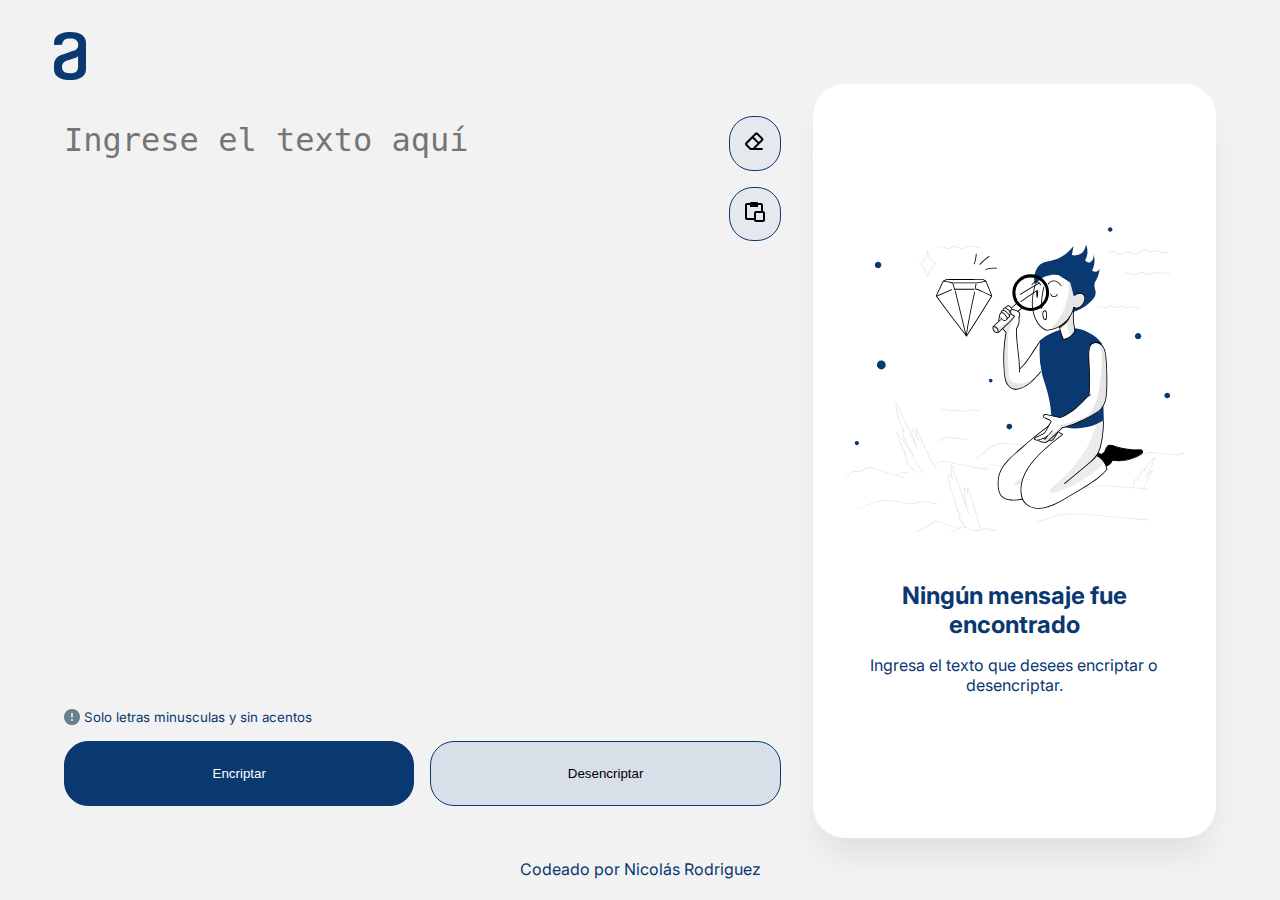
<file: index.html>
<!DOCTYPE html>
<html lang="es">
	<head>
		<meta charset="UTF-8" />
		<meta http-equiv="X-UA-Compatible" content="IE=edge" />
		<meta name="viewport" content="width=device-width, initial-scale=1.0" />
		<link rel="stylesheet" href="style.css" />
		<title>Challenge ONE - Encriptador de texto</title>
	</head>
	<body>
		<header>
			<a href="#"><img src="./assets/logo.svg" alt="Logo Alura" /></a>
		</header>
		<main>
			<div class="text-container">
				<div class="icons">
					<button id="delete-text"><img src="assets/bx-eraser.svg"></button>
					<button id="paste-text"><img src="assets/bx-paste.svg"></button>
				</div>
				<textarea id="text-user" rows="5" placeholder="Ingrese el texto aquí"></textarea>

				<small><img src="./assets/exclamation.svg" /> Solo letras minusculas y sin acentos</small>
				<div class="buttons">
					<button class="btn-primary" id="btn-encriptar">Encriptar</button>
					<button id="btn-desencriptar">Desencriptar</button>
				</div>
			</div>

			<div class="resultado" id="resultado">
				<img src="assets/Muñeco.svg">
				<h3>Ningún mensaje fue encontrado</h3>
				<p>Ingresa el texto que desees encriptar o desencriptar.</p>
			</div>
		</main>
		<footer>Codeado por Nicolás Rodriguez</footer>
		<script src="app.js"></script>
	</body>
</html>
</file>
<file: style.css>
@import url("https://fonts.googleapis.com/css2?family=Inter&display=swap");

:root {
	--primary-dark: #0a3871;
	--primary-dark-50: rgba(10, 56, 113, .5);
	--secondary: #d8dfe8;
	--secondary-50: rgba(216, 223, 232,.5);
}

* {
	margin: 0;
	padding: 0;
	box-sizing: border-box;
}

body {
	background-color: #f2f2f2;
	font-family: "Inter", sans-serif;
	color: var(--primary-dark);
	padding: 1rem;
	min-height: 100vh;
	display: flex;
	flex-direction: column;
	overflow-x: hidden;
}
header{
	width: 100%;
	max-width: 1400px;
}

main {
	flex: 1;
}

.text-container{
	position: relative;
	padding-top: 2rem;
}

textarea {
	padding-right: 3.5rem;
	border: none;
	background: none;
	resize: none;
	width: 100%;
	font-size: 32px;
	line-height: 150%;
	color: inherit;
	outline: none;
}
small {
	margin-top: 5px;
	display: flex;
	align-items: center;
	gap: 4px;
}

.buttons {
	display: flex;
	flex-direction: column;
	margin: 1rem 0 2rem;
	gap: 1rem;
}

button {
	background-color: #d8dfe8;
	padding: 1.5rem;
	flex: 1;
	border: 1px solid var(--primary-dark);
	border-radius: 24px;
	cursor: pointer;
}
button:active{
	transform: scale(.95);
}

.btn-primary {
	background-color: var(--primary-dark);
	color: #fff;
}

.icons{
	position: absolute;
	right: 0;
	top: 2rem;
	display: flex;
	flex-direction: column;
	gap: 1rem;
}
.icons button{
	padding: .8rem;
	background-color: var(--secondary-50);
}
.icons button:hover{
	background-color: var(--secondary);
}

.resultado {
	padding: 2rem;
	text-align: center;
	display: flex;
	flex-direction: column;
	justify-content: center;
	gap: 1rem;
	background-color: #fff;
	box-shadow: 0px 24px 32px -8px rgba(0, 0, 0, 0.08);
	border-radius: 32px;
	margin: 3rem 0;
}
.resultado h3{
	font-size: 24px;
}
.resultado img{
	display: none;
}
.resultado .text-result {
	flex: 1;
	font-size: 24px;
}
.resultado button {
	flex: 0;
}

footer {
	width: 100%;
	text-align: center;
	padding: 5px 0;
	margin-top: 1rem;
}

@media (min-width: 768px) {
	header{
		padding-top: 3rem;
	}
	.buttons {
		flex-direction: row;
	}
	textarea {
		min-height: 400px;
	}
}
@media (min-width: 992px) {
	header{
		padding-left: 3vw;
		padding-top: 1rem;
	}
	main {
		display: flex;
		gap: 2rem;
		padding: 0 3rem;
		max-width: 1400px; 
		width: 100%;
		margin: 0 auto;
	}
	.buttons {
		flex-direction: row;
	}

	.text-container {
		flex: 1;
		display: flex;
		flex-direction: column;
	}
	textarea {
		flex: 1;
	}
	.resultado {
		width: 35%;
		margin: 0;
	}
	.resultado img{
		display: block;
		width: 100%;
		margin-bottom: 2rem;
	}
}
</file>
